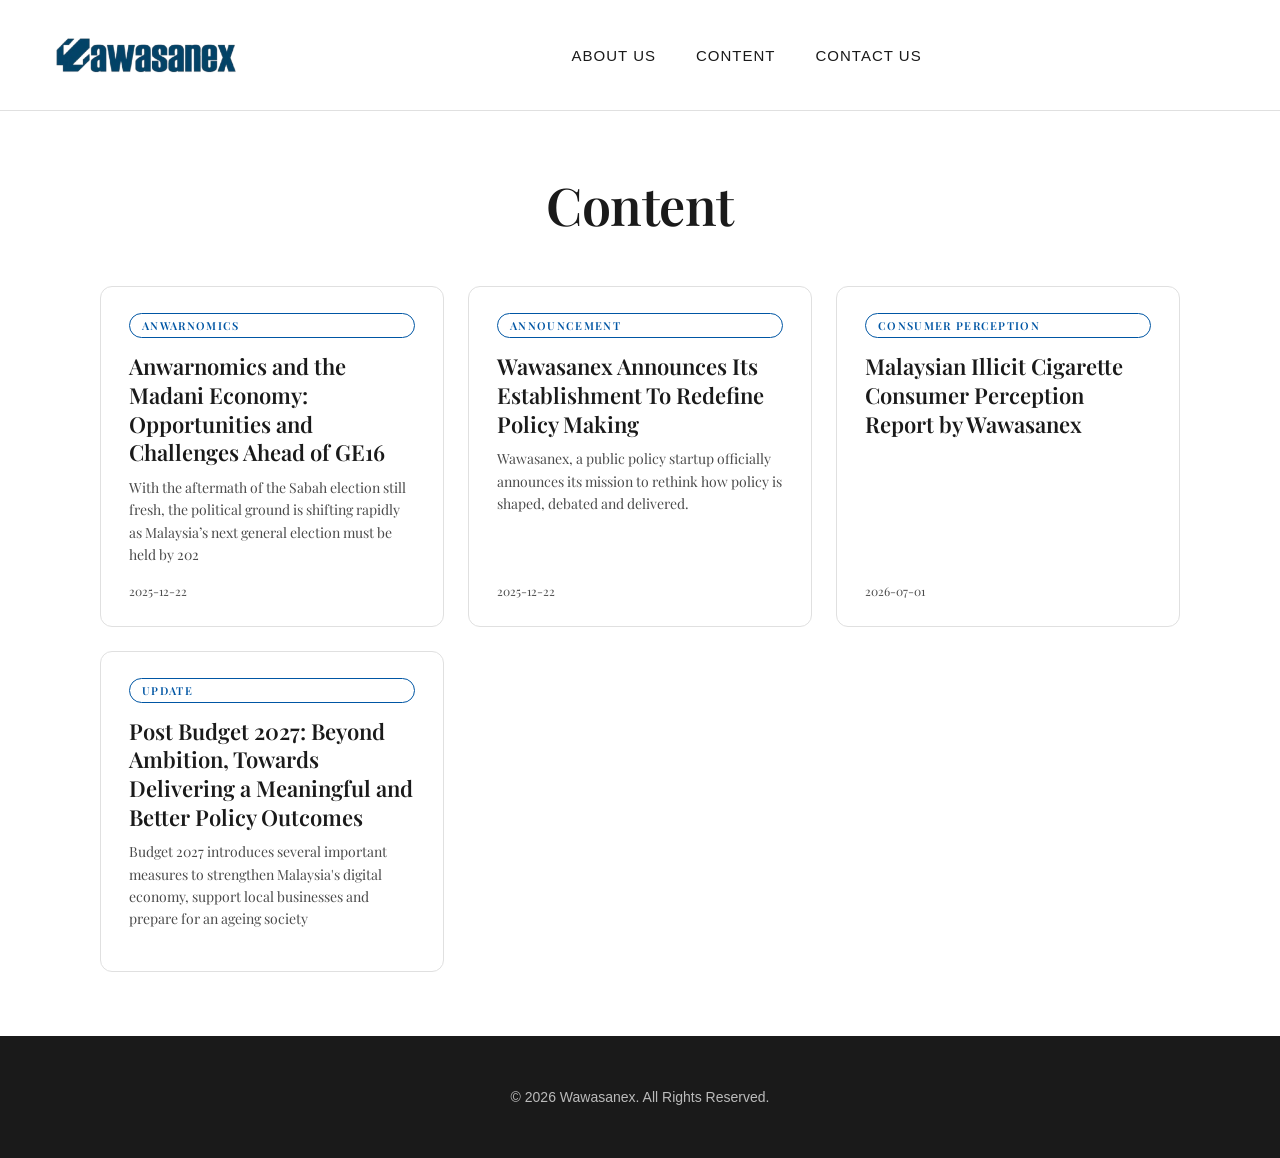
<file: posts/index.html>
<!doctype html><html lang="en"><head><meta charset="utf-8">
<meta name="viewport" content="width=device-width, initial-scale=1">
<title>Content — Wawasanex</title><link rel="preconnect" href="https://fonts.gstatic.com" crossorigin><link href="https://fonts.googleapis.com/css2?family=Playfair+Display:wght@400;500;600;700&family=Inter:wght@400;500;600&display=swap" rel="stylesheet">
<link rel="stylesheet" href="../assets/site.css"><link rel="stylesheet" href="../assets/post.css">
</head><body><header>
        <div class="header-container">
            <a href="../index.html" class="logo">
                <img src="../media/2025/10/Untitled-design-5.png" alt="Wawasanex Logo">
            </a>
            <ul class="nav-links" id="navMenu">
                <li><a href="../index.html#about" onclick="toggleMenu()">About Us</a></li>
                <li><a href="../index.html#content" onclick="toggleMenu()">Content</a></li>
                <li><a href="../index.html#contact" onclick="toggleMenu()">Contact Us</a></li>
            </ul>
            <div class="header-icons">
                <!-- Removed Search Icon -->
                <button class="icon-btn menu-toggle" onclick="toggleMenu()">☰</button>
            </div>
        </div>
    </header><main class="post-main"><div class="post-head"><h1 class="post-title">Content</h1></div>
<div class="post-grid"><a class="post-card" href="anwarnomics-and-the-madani-economy-opportunities-and-challenges-ahead-of-ge16.html"><span class="post-cat">Anwarnomics</span><h2>Anwarnomics and the Madani Economy: Opportunities and Challenges Ahead of GE16</h2><p>With the aftermath of the Sabah election still fresh, the political ground is shifting rapidly as Malaysia’s next general election must be held by 202</p><span class="post-date">2025-12-22</span></a><a class="post-card" href="wawasanex-announces-its-establishment-to-redefine-policy-making.html"><span class="post-cat">Announcement</span><h2>Wawasanex Announces Its Establishment To Redefine Policy Making</h2><p>Wawasanex, a public policy startup officially announces its mission to rethink how policy is shaped, debated and delivered.</p><span class="post-date">2025-12-22</span></a><a class="post-card" href="malaysian-illicit-cigarette-consumer-perception-report-by-wawasanex.html"><span class="post-cat">Consumer Perception</span><h2>Malaysian Illicit Cigarette Consumer Perception Report by Wawasanex</h2><p></p><span class="post-date">2026-07-01</span></a><a class="post-card" href="post-budget-2027-beyond-ambition-towards-delivering-a-meaningful-and-better-policy-outcomes.html"><span class="post-cat">Update</span><h2>Post Budget 2027: Beyond Ambition, Towards Delivering a Meaningful and Better Policy Outcomes</h2><p>Budget 2027 introduces several important measures to strengthen Malaysia's digital economy, support local businesses and prepare for an ageing society</p><span class="post-date"></span></a></div></main><footer>
        <p>© 2026 Wawasanex. All Rights Reserved. </p>
    </footer></body></html>
</file>
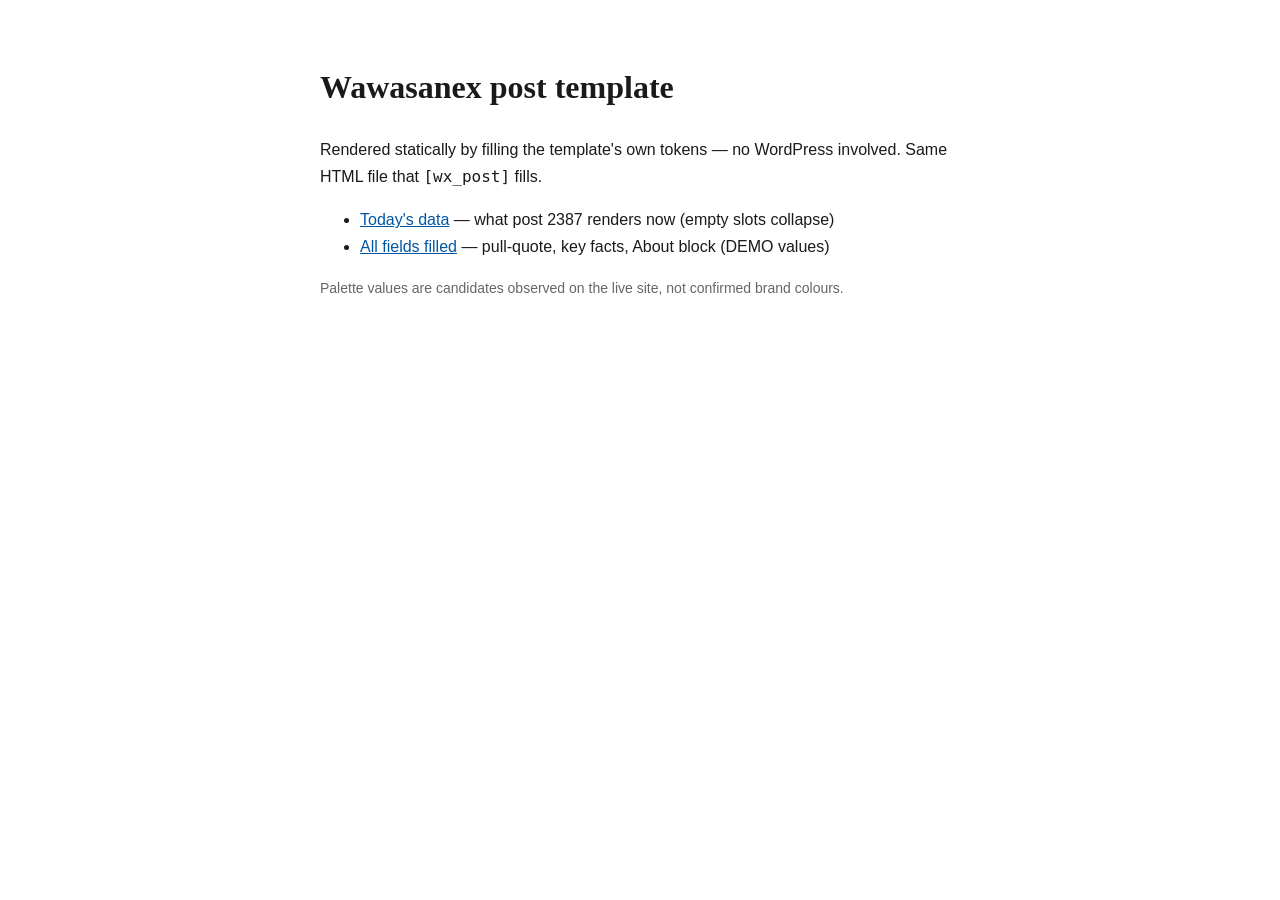
<file: wx-post-template/preview/index.html>
<!doctype html><html><head><meta charset="utf-8"><title>Wawasanex post template — preview</title><style>body{font:16px/1.7 -apple-system,sans-serif;max-width:640px;margin:60px auto;padding:0 20px;color:#1a1a1a}a{color:#0056a4}h1{font-family:Georgia,serif}</style></head><body><h1>Wawasanex post template</h1><p>Rendered statically by filling the template's own tokens &mdash; no WordPress involved. Same HTML file that <code>[wx_post]</code> fills.</p><ul><li><a href="today.html">Today's data</a> &mdash; what post 2387 renders now (empty slots collapse)</li><li><a href="demo.html">All fields filled</a> &mdash; pull-quote, key facts, About block (DEMO values)</li></ul><p style="color:#666;font-size:14px">Palette values are candidates observed on the live site, not confirmed brand colours.</p></body></html>
</file>
<file: assets/site.css>
/* EXTRACTED from index.html — do not edit here. Re-run build_posts.py instead. */

        * {
            margin: 0;
            padding: 0;
            box-sizing: border-box;
        }

        :root {
            --primary: #1a1a1a;
            --secondary: #003647;
            --accent: #0056a4;
            --text: #4a4a4a;
            --background: #ffffff;
            --spacing: clamp(50px, 5vw, 100px);
            --gold: #d4af37; /* Added a gold accent for elegance */
        }

        body {
            font-family: 'Playfair Display', Georgia, serif;
            line-height: 1.6;
            color: var(--primary);
            background: var(--background);
            overflow-x: hidden;
        }

        /* Header */
        header {
            background: white;
            padding: 25px 0;
            border-bottom: 1px solid #e0e0e0;
            position: sticky;
            top: 0;
            z-index: 100;
        }

        .header-container {
            max-width: 1400px;
            margin: 0 auto;
            padding: 0 40px;
            display: flex;
            justify-content: space-between;
            align-items: center;
            position: relative; /* For mobile menu positioning */
        }

        .logo {
            height: 60px;
            width: auto;
        }

        .logo img {
            height: 100%;
            width: auto;
        }

        .nav-links {
            display: flex;
            gap: 40px;
            list-style: none;
            align-items: center;
        }

        .nav-links a {
            color: #1a1a1a;
            text-decoration: none;
            font-size: 15px;
            font-family: -apple-system, BlinkMacSystemFont, 'Segoe UI', sans-serif;
            transition: color 0.3s;
            text-transform: uppercase;
            letter-spacing: 1px;
            font-weight: 500;
        }

        .nav-links a:hover {
            color: #c41e3a;
        }

        .header-icons {
            display: flex;
            gap: 15px;
        }

        /* Mobile Menu Toggle Button (Initially Hidden on Desktop if desired, but here we style generic icon btn) */
        .icon-btn {
            width: 40px;
            height: 40px;
            border: 1px solid #ddd;
            border-radius: 50%;
            display: flex;
            align-items: center;
            justify-content: center;
            background: white;
            cursor: pointer;
            transition: all 0.3s;
        }

        .icon-btn:hover {
            border-color: #c41e3a;
            color: #c41e3a;
        }

        /* Hamburger specific - show on all for now based on previous, but usually hidden on desktop.
           In this design, user asked for hamburger to work.
           Typically we hide hamburger on desktop. */
        .menu-toggle {
            display: none; /* Hidden on desktop by default */
        }

        /* Hero Section */
        .hero {
            min-height: 50vh;
            display: flex;
            flex-direction: column;
            justify-content: center;
            align-items: center;
            padding: clamp(60px, 8vh, 100px) clamp(20px, 5vw, var(--spacing));
            position: relative;
            overflow: hidden;
            background-color: white;
            text-align: center;
        }

        .hero-content {
            padding: clamp(20px, 3vw, 40px);
            position: relative;
            z-index: 2;
            max-width: 1200px;
            width: 100%;
        }

        .hero-title {
            font-size: clamp(36px, 5vw, 64px);
            font-weight: 800;
            line-height: 1.1;
            margin-bottom: clamp(16px, 3vh, 24px);
            letter-spacing: -0.02em;
            color: var(--primary);
        }

        .gradient-text {
            background: linear-gradient(135deg, var(--secondary), #0056a4);
            -webkit-background-clip: text;
            background-clip: text;
            color: transparent;
            display: inline;
            padding: 0;
            white-space: pre-wrap;
            font-weight: 900;
        }

        .hero-description {
            font-size: clamp(16px, 2vw, 22px);
            color: #4a4a4a;
            max-width: min(90%, 800px);
            margin: 0 auto;
            line-height: 1.5;
            padding: 0;
        }

        /* Floating Elements */
        .floating-element {
            position: absolute;
            border-radius: 50%;
            opacity: 0.03;
            background: var(--secondary);
            filter: blur(60px);
            animation: float 25s infinite;
            z-index: 1;
        }

        .float-1 { width: 300px; height: 300px; top: 10%; left: -100px; animation-delay: -5s; }
        .float-2 { width: 400px; height: 400px; bottom: 10%; right: -150px; animation-delay: -10s; }

        @keyframes float {
            0%, 100% { transform: translate(0, 0) rotate(0deg); }
            25% { transform: translate(50px, 50px) rotate(90deg); }
            50% { transform: translate(0, 100px) rotate(180deg); }
            75% { transform: translate(-50px, 50px) rotate(270deg); }
        }

        /* --- REDESIGNED ABOUT US SECTION --- */
        .about-section {
            width: 100%;
        }

        /* Background Subsection */
        .about-background-wrapper {
            background: #fff;
            padding: 80px 40px;
            max-width: 1200px;
            margin: 0 auto;
            display: grid;
            grid-template-columns: 1fr 2fr;
            gap: 40px;
            align-items: start;
        }

        .about-title-col h2 {
            font-size: 36px;
            color: var(--secondary);
            position: relative;
            padding-bottom: 20px;
        }

        .about-title-col h2::after {
            content: '';
            position: absolute;
            bottom: 0;
            left: 0;
            width: 60px;
            height: 3px;
            background: var(--accent);
        }

        .about-text-col p {
            font-family: -apple-system, BlinkMacSystemFont, 'Segoe UI', sans-serif;
            font-size: 16px;
            line-height: 1.8;
            color: #333;
            margin-bottom: 20px;
            text-align: justify;
        }

        /* Logo Subsection - Dark Design */
        .about-logo-wrapper {
            background: var(--secondary);
            color: white;
            padding: 100px 40px;
            position: relative;
            overflow: hidden;
        }

        .about-logo-container {
            max-width: 1200px;
            margin: 0 auto;
            position: relative;
            z-index: 2;
            display: grid;
            grid-template-columns: 2fr 1fr; /* Text left, visual right */
            gap: 60px;
            align-items: start;
        }

        .logo-story-content h2 {
            font-size: 36px;
            margin-bottom: 30px;
            font-weight: 400;
            letter-spacing: 1px;
            border-left: 4px solid var(--gold);
            padding-left: 20px;
        }

        /* Main paragraph style for logo section */
        .logo-intro-text p {
            font-family: -apple-system, BlinkMacSystemFont, 'Segoe UI', sans-serif;
            font-size: 16px;
            line-height: 1.9;
            color: #ffffff; /* Bright white for better readability */
            margin-bottom: 20px;
            text-align: justify;
            opacity: 0.95;
        }

        /* New Logo Card Grid Styles */
        .logo-cards-grid {
            display: grid;
            grid-template-columns: repeat(auto-fit, minmax(280px, 1fr));
            gap: 20px;
            margin-top: 30px;
        }

        .logo-card {
            background: rgba(255, 255, 255, 0.05);
            border: 1px solid rgba(255, 255, 255, 0.15);
            padding: 25px;
            border-radius: 8px;
            transition: background 0.3s;
        }

        .logo-card:hover {
            background: rgba(255, 255, 255, 0.1);
        }

        .logo-card h3 {
            font-size: 18px;
            color: var(--gold);
            margin-bottom: 15px;
            font-family: 'Playfair Display', serif;
            letter-spacing: 0.5px;
        }

        /* Logo content styles specific to dark theme */
        .logo-content-text, .logo-content-text p {
            font-family: -apple-system, BlinkMacSystemFont, 'Segoe UI', sans-serif;
            font-size: 14px;
            line-height: 1.7;
            color: rgba(255, 255, 255, 0.95); /* FORCE VISIBILITY: Greyish white */
            text-align: left;
        }

        .logo-read-more-btn {
            background: none;
            border: none;
            color: var(--gold);
            font-family: -apple-system, sans-serif;
            font-size: 13px;
            font-weight: 600;
            cursor: pointer;
            padding: 0;
            margin-top: 10px;
            text-transform: uppercase;
            letter-spacing: 1px;
            opacity: 0.9;
            transition: opacity 0.3s;
        }

        .logo-read-more-btn:hover {
            opacity: 1;
            text-decoration: underline;
        }

        /* Logo decoration - Desktop */
        .logo-visual-decoration {
            width: 100%;
            max-width: 300px;
            position: sticky;
            top: 100px;
            margin: 0; /* Left aligned within its column */
            display: flex;
            align-items: center;
            justify-content: flex-start; /* Left aligned content */
        }

        .logo-visual-decoration img {
            width: 100%;
            height: auto;
            object-fit: contain;
            filter: brightness(0) invert(1); /* Make logo white for dark background */
            opacity: 0.9;
        }

        /* Logo decoration - Mobile/Responsive (Hidden on desktop) */
        .logo-visual-mobile {
            display: none;
            width: 100%;
            max-width: 200px;
            margin: 0 0 30px 30px; /* Left aligned margin */
            justify-content: center; /* Left aligned content */
            align-items: center;
        }

        .logo-visual-mobile img {
            width: 100%;
            height: auto;
            object-fit: contain;
            filter: brightness(0) invert(1);
            opacity: 0.9;
        }

        /* --- THEMES & CONTENT SECTIONS --- */
        .card-section {
            max-width: 1400px;
            margin: 0 auto;
            padding: 80px 40px;
        }

        .section-header {
            display: flex;
            justify-content: space-between;
            align-items: center;
            margin-bottom: 40px;
            flex-wrap: wrap;
            gap: 20px;
        }

        .section-header h2 {
            font-size: 42px;
            font-weight: 400;
            color: #1a1a1a;
        }

        /* Theme Cards Specifics */
        .themes-grid {
            display: grid;
            grid-template-columns: repeat(3, 1fr);
            gap: 30px;
        }

        .theme-card {
            background: white;
            border: 1px solid #e0e0e0;
            transition: transform 0.3s;
            overflow: hidden;
        }

        .theme-card:hover {
            transform: translateY(-5px);
            border-color: var(--secondary);
        }

        .theme-image {
            height: 240px;
            background-size: cover;
            background-position: center;
        }

        .theme-content {
            padding: 30px;
        }

        .theme-content h3 {
            font-size: 24px;
            color: var(--secondary);
            margin-bottom: 15px;
            font-weight: 400;
        }

        .theme-content p {
            font-family: -apple-system, BlinkMacSystemFont, 'Segoe UI', sans-serif;
            font-size: 15px;
            line-height: 1.6;
            color: #666;
        }

        /* Content Tags */
        .content-tags {
            display: flex;
            gap: 10px;
            flex-wrap: wrap;
        }

        .tag {
            padding: 8px 16px;
            border: 1px solid #ddd;
            border-radius: 20px;
            font-family: -apple-system, BlinkMacSystemFont, 'Segoe UI', sans-serif;
            font-size: 13px;
            color: #666;
            background: white;
            cursor: pointer;
            transition: all 0.2s;
        }

        .tag:hover, .tag.active {
            background: var(--secondary);
            color: white;
            border-color: var(--secondary);
        }

        .content-grid {
            display: grid;
            grid-template-columns: repeat(3, 1fr);
            gap: 30px;
            min-height: 200px; /* Space for loading state */
        }

        .content-card {
            background: white;
            border: 1px solid #eee;
            transition: transform 0.3s ease, opacity 0.3s ease;
            display: flex; /* Default display */
            flex-direction: column;
        }

        .content-card[style*="display: none"] {
            display: none !important;
        }

        .content-card:hover {
            transform: translateY(-5px);
            box-shadow: 0 10px 30px rgba(0,0,0,0.05);
        }

        .content-card-image {
            height: 200px;
            background-color: #f4f4f4;
            background-size: cover;
            background-position: center;
            position: relative;
        }

        .card-tag-overlay {
            position: absolute;
            top: 15px;
            left: 15px;
            background: white;
            padding: 4px 12px;
            font-size: 11px;
            text-transform: uppercase;
            letter-spacing: 1px;
            font-weight: 700;
            color: var(--secondary);
            font-family: -apple-system, sans-serif;
        }

        .content-card-body {
            padding: 25px;
            display: flex;
            flex-direction: column;
            flex-grow: 1;
        }

        .content-date {
            font-size: 12px;
            color: #999;
            margin-bottom: 10px;
            font-family: -apple-system, sans-serif;
        }

        .content-card-body h3 {
            font-size: 20px;
            margin-bottom: 12px;
            line-height: 1.4;
            color: var(--primary);
        }

        /* Added excerpt styling for WP content */
        .content-excerpt {
            font-size: 14px;
            color: #666;
            font-family: -apple-system, sans-serif;
            margin-bottom: 20px;
            flex-grow: 1;
            display: -webkit-box;
            -webkit-line-clamp: 3;
            -webkit-box-orient: vertical;
            overflow: hidden;
        }

        .content-excerpt p {
            margin: 0;
        }

        .content-link {
            font-size: 14px;
            font-weight: 600;
            color: var(--accent);
            text-decoration: none;
            display: inline-flex;
            align-items: center;
            gap: 5px;
            font-family: -apple-system, sans-serif;
            margin-top: auto;
        }

        /* --- TEAM SECTION (COLLAPSIBLE) --- */
        .team-grid-section {
            display: grid;
            grid-template-columns: repeat(3, 1fr);
            gap: 30px;
        }

        .team-card { background: white; overflow: hidden; display: flex; flex-direction: column; height: 100%; box-shadow: 0 5px 15px rgba(0,0,0,0.03); }
        .team-image { width: 100%; height: 320px; background-color: #f0f0f0; background-position: top center; background-size: cover;}
        .team-info { padding: 30px; flex-grow: 1; display: flex; flex-direction: column; }
        .team-info h3 { font-size: 24px; font-weight: 400; margin-bottom: 5px; }
        .team-role { font-family: -apple-system, BlinkMacSystemFont, 'Segoe UI', sans-serif; font-size: 12px; color: #c41e3a; margin-bottom: 20px; font-weight: 700; text-transform: uppercase; letter-spacing: 0.5px; }

        /* Collapsible Styles (Shared) */
        .expandable-container {
            position: relative;
            margin-bottom: 15px;
        }

        .expandable-content {
            font-family: -apple-system, BlinkMacSystemFont, 'Segoe UI', sans-serif;
            font-size: 14px;
            line-height: 1.6;
            color: #555;
            max-height: 100px; /* Adjust based on desired collapsed height */
            overflow: hidden;
            transition: max-height 0.5s ease-out;
            position: relative;
        }

        .expandable-content.expanded {
            max-height: 1000px; /* Arbitrary large number */
        }

        /* Fade effect overlay - White (for Team) */
        .bio-fade {
            position: absolute;
            bottom: 0;
            left: 0;
            width: 100%;
            height: 40px;
            background: linear-gradient(to bottom, rgba(255,255,255,0), white);
            pointer-events: none;
            transition: opacity 0.3s;
        }

        /* Fade effect overlay - Dark (for Logo) */
        .bio-fade-dark {
            position: absolute;
            bottom: 0;
            left: 0;
            width: 100%;
            height: 40px;
            background: linear-gradient(to bottom, rgba(0, 54, 71, 0), var(--secondary));
            pointer-events: none;
            transition: opacity 0.3s;
        }

        .expandable-content.expanded .bio-fade,
        .expandable-content.expanded .bio-fade-dark {
            opacity: 0;
        }

        .read-more-btn {
            background: none;
            border: none;
            color: var(--accent);
            font-family: -apple-system, sans-serif;
            font-size: 13px;
            font-weight: 600;
            cursor: pointer;
            padding: 0;
            align-self: flex-start;
            margin-top: 5px;
        }

        .read-more-btn:hover {
            text-decoration: underline;
        }

        /* --- CTA Section --- */
        .cta-section {
            background: #2c3e50;
            color: white;
            padding: 100px 40px;
            text-align: center;
        }

        .cta-content { max-width: 800px; margin: 0 auto; }
        .cta-content h2 { font-size: 48px; font-weight: 400; margin-bottom: 25px; }
        .cta-content p { font-family: -apple-system, BlinkMacSystemFont, 'Segoe UI', sans-serif; font-size: 18px; margin-bottom: 40px; opacity: 0.9; }

        /* Social Media Buttons in CTA */
        .cta-socials {
            display: flex;
            justify-content: center;
            gap: 20px;
            flex-wrap: wrap;
        }

        .cta-social-link {
            display: inline-flex;
            align-items: center;
            gap: 10px;
            padding: 14px 28px;
            background: transparent;
            border: 2px solid white;
            color: white;
            text-decoration: none;
            font-family: -apple-system, BlinkMacSystemFont, 'Segoe UI', sans-serif;
            font-weight: 600;
            border-radius: 4px;
            transition: all 0.3s;
        }

        .cta-social-link:hover {
            background: white;
            color: #2c3e50;
        }

        /* Footer */
        footer {
            background: #1a1a1a;
            color: white;
            padding: 50px 40px;
            display: flex;
            flex-direction: column;
            align-items: center;
            gap: 20px;
        }

        footer p {
            font-family: -apple-system, BlinkMacSystemFont, 'Segoe UI', sans-serif;
            font-size: 14px;
            opacity: 0.7;
        }


        @media (max-width: 1024px) {
            .hero-content { padding: 60px 30px; }
            .hero h1 { font-size: 42px; }
            .themes-grid { grid-template-columns: repeat(2, 1fr); gap: 20px; }
            .content-grid { grid-template-columns: repeat(2, 1fr); gap: 20px; }
            .team-grid-section { grid-template-columns: repeat(2, 1fr); gap: 20px; }
            .about-background-wrapper { grid-template-columns: 1fr; gap: 20px; }

            /* Logo Section Responsive Updates */
            .about-logo-container { grid-template-columns: 1fr; }
            .logo-visual-decoration { display: none; } /* Hide sidebar logo */
            .logo-visual-mobile { display: flex; } /* Show mobile logo under title */
        }

        @media (max-width: 768px) {
            .header-container { padding: 0 20px; }

            /* Mobile Menu Styles */
            .nav-links {
                display: none; /* Hidden by default */
                position: absolute;
                top: 100%;
                left: 0;
                width: 100%;
                background: white;
                flex-direction: column;
                padding: 20px 0;
                border-bottom: 1px solid #e0e0e0;
                box-shadow: 0 10px 20px rgba(0,0,0,0.05);
                gap: 0;
            }

            .nav-links.active {
                display: flex;
            }

            .nav-links li {
                width: 100%;
                text-align: center;
            }

            .nav-links a {
                display: block;
                padding: 15px;
                width: 100%;
            }

            /* Show Toggle on Mobile */
            .menu-toggle {
                display: flex;
            }

            .themes-grid { grid-template-columns: 1fr; }
            .content-grid { grid-template-columns: 1fr; }
            .team-grid-section { grid-template-columns: 1fr; }
            .card-content { padding: 20px; }
            .cta-section { padding: 60px 20px; }
            .cta-content h2 { font-size: 36px; }

            .cta-socials {
                flex-direction: column;
                align-items: stretch;
            }
            .cta-social-link {
                justify-content: center;
            }
        }
</file>
<file: assets/post.css>
/* ============================================================================
   Wawasanex — article pages.
   Uses the SAME tokens as index.html (site.css), so a post page is visibly the
   same site as the landing page. Nothing here invents a new palette.
   ========================================================================= */

.post-main{
  max-width: 1180px;
  margin: 0 auto;
  padding: clamp(40px, 5vw, 90px) clamp(20px, 4vw, 40px);
}

/* ---- masthead ------------------------------------------------------------ */
.post-head{
  max-width: 780px;
  margin: 0 auto clamp(30px, 4vw, 54px);
  text-align: center;
}
.post-cats{ display: flex; flex-wrap: wrap; gap: 8px; justify-content: center; margin-bottom: 18px }
.post-cat{
  display: inline-block;
  font-size: 11px; font-weight: 600; letter-spacing: .12em; text-transform: uppercase;
  color: var(--accent, #0056a4);
  border: 1px solid var(--accent, #0056a4);
  border-radius: 999px; padding: 4px 12px; line-height: 1.4;
}
.post-title{
  font-family: 'Playfair Display', Georgia, serif;
  font-weight: 600; color: var(--primary, #1a1a1a);
  font-size: clamp(30px, 4.4vw, 52px);
  line-height: 1.15; letter-spacing: -.01em;
  margin: 0 0 18px;
}
.post-meta{
  display: flex; flex-wrap: wrap; gap: 6px 18px; justify-content: center;
  font-size: 13px; color: var(--text, #4a4a4a);
  border-top: 1px solid var(--border, #e0e0e0);
  border-bottom: 1px solid var(--border, #e0e0e0);
  padding: 12px 0; max-width: 620px; margin: 0 auto;
}

.post-hero{ max-width: 960px; margin: 0 auto 44px; padding: 0 }
.post-hero img{ width: 100%; height: auto; display: block; border-radius: 12px; border: 1px solid var(--border, #e0e0e0) }

/* ---- the article --------------------------------------------------------- */
.post-body{
  max-width: 740px;
  margin: 0 auto;
  font-size: 18px;
  line-height: 1.8;
  color: var(--text, #4a4a4a);
}
.post-body > *:first-child{ margin-top: 0 }
.post-body p{ margin: 0 0 1.25em }
.post-body h2,
.post-body h3{
  font-family: 'Playfair Display', Georgia, serif;
  font-weight: 600; color: var(--primary, #1a1a1a);
  line-height: 1.28; letter-spacing: -.005em;
  margin: 46px 0 14px;
}
.post-body h2{ font-size: 30px }
.post-body h3{ font-size: 23px }
.post-body h4{ font-size: 19px; color: var(--primary, #1a1a1a); margin: 32px 0 10px }
.post-body a{ color: var(--accent, #0056a4); text-decoration: underline; text-underline-offset: 3px }
.post-body strong{ color: var(--primary, #1a1a1a); font-weight: 600 }
.post-body ul,.post-body ol{ padding-left: 1.35em; margin: 0 0 1.25em }
.post-body li{ margin: 0 0 .55em }
.post-body blockquote{
  border-left: 3px solid var(--accent, #0056a4);
  margin: 30px 0; padding: 6px 0 6px 24px;
  font-family: 'Playfair Display', Georgia, serif;
  font-size: 22px; line-height: 1.45; color: var(--primary, #1a1a1a);
}
.post-body img{
  width: 100%; height: auto; display: block;
  border-radius: 10px; margin: 30px 0;
}
.post-body figure{ margin: 30px 0 }
.post-body figcaption,
.post-body .wp-caption-text{
  font-size: 13px; color: var(--text, #4a4a4a); margin-top: 10px; text-align: left;
}
.post-body table{ width: 100%; border-collapse: collapse; margin: 28px 0; font-size: 15px }
.post-body th,.post-body td{ border: 1px solid var(--border, #e0e0e0); padding: 10px 12px; text-align: left }
.post-body th{ background: #fafafa; color: var(--primary, #1a1a1a) }
.post-body hr{ border: 0; border-top: 1px solid var(--border, #e0e0e0); margin: 40px 0 }

/* the byline that opens some posts ("By X, Chief Economist") reads as a kicker */
.post-body > p:first-child:has(strong:only-child){ font-size: 15px; color: var(--text, #4a4a4a) }

/* ---- footer of the article ---------------------------------------------- */
.post-foot{
  max-width: 740px; margin: clamp(40px, 5vw, 70px) auto 0;
  padding-top: 22px; border-top: 1px solid var(--border, #e0e0e0);
}
.post-back{
  font-size: 14px; font-weight: 500; color: var(--accent, #0056a4); text-decoration: none;
}
.post-back:hover{ color: var(--crimson, #c41e3a) }

/* ---- posts index --------------------------------------------------------- */
.post-grid{
  display: grid; gap: 24px;
  grid-template-columns: repeat(auto-fit, minmax(280px, 1fr));
  max-width: 1080px; margin: 0 auto;
}
.post-card{
  display: flex; flex-direction: column;
  border: 1px solid var(--border, #e0e0e0); border-radius: 12px;
  padding: 26px 28px 24px; text-decoration: none; background: #fff;
  transition: border-color .18s, transform .18s;
}
.post-card:hover{ border-color: var(--accent, #0056a4); transform: translateY(-2px) }
.post-card h2{
  font-family: 'Playfair Display', Georgia, serif; font-weight: 600;
  font-size: 22px; line-height: 1.3; color: var(--primary, #1a1a1a); margin: 14px 0 10px;
}
.post-card p{ font-size: 14px; line-height: 1.6; color: var(--text, #4a4a4a); margin: 0 0 16px }
.post-date{ font-size: 12px; color: var(--text, #4a4a4a); margin-top: auto }

@media (max-width: 640px){
  .post-body{ font-size: 17px }
  .post-body h2{ font-size: 25px }
  .post-body h3{ font-size: 21px }
}
@media print{
  header, footer, .post-cats, .post-foot{ display: none }
  .post-body{ max-width: none; font-size: 11.5pt }
  .post-body a{ color: #000 }
}
</file>
